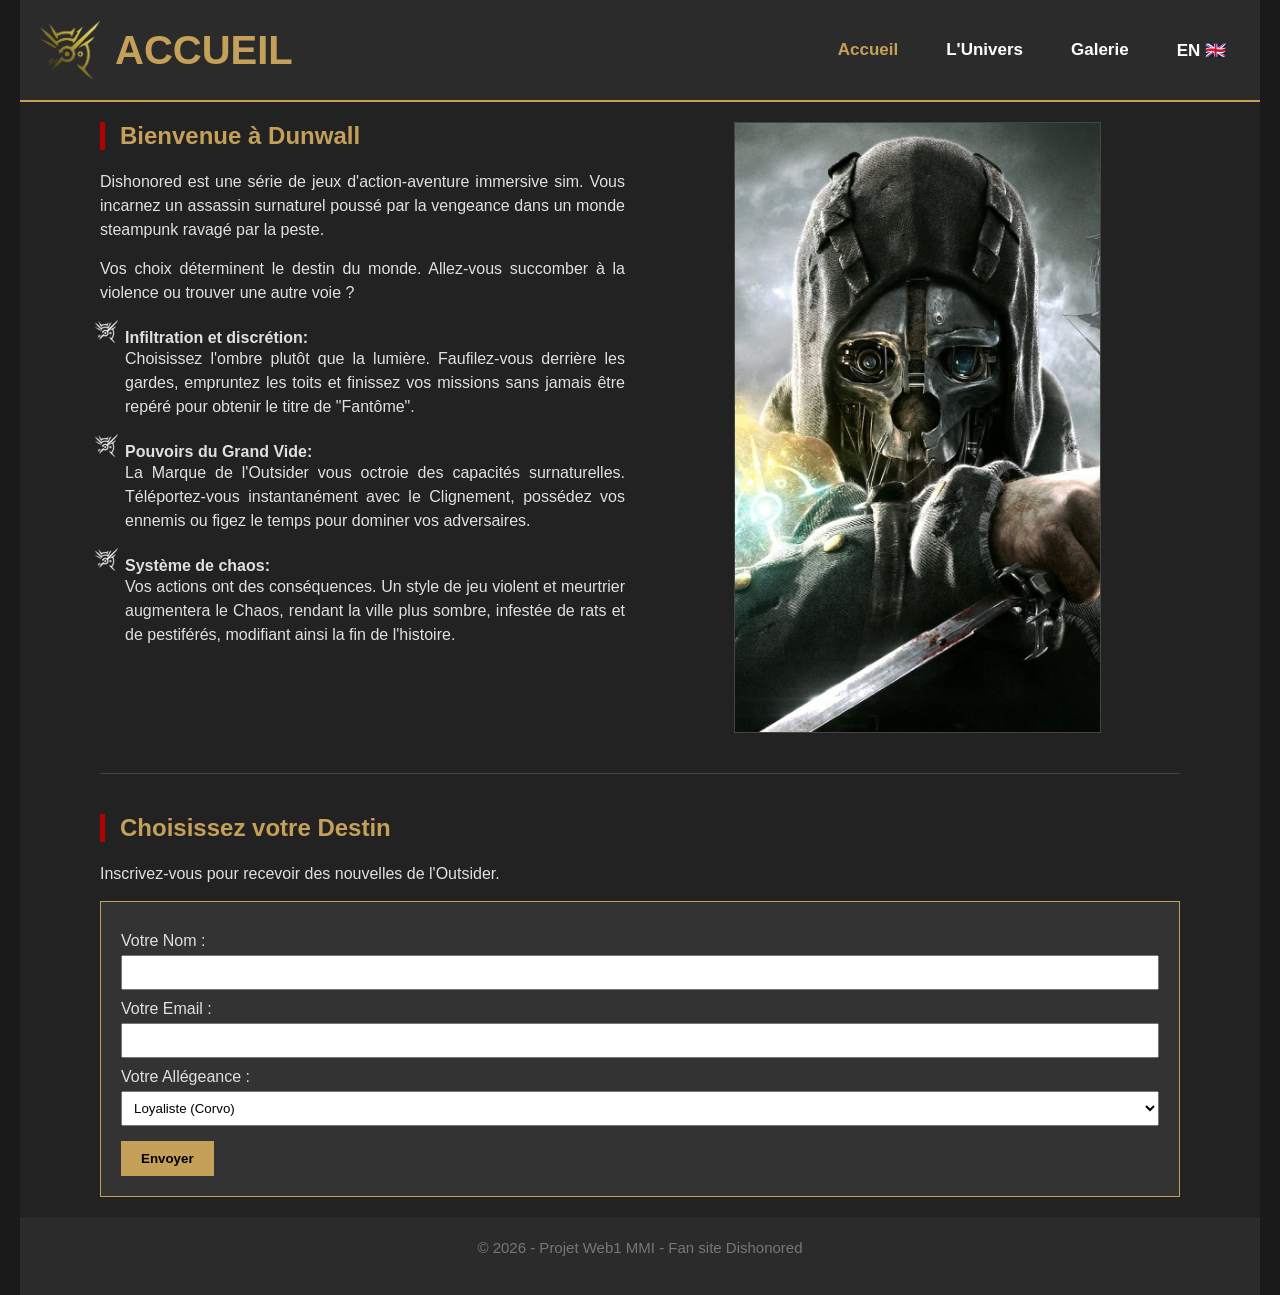
<file: site_dishonored/accueil.html>
<!DOCTYPE html>
<html lang="fr">

<head>
    <meta charset="UTF-8">
    <title>Dishonored - Accueil</title>
    <link rel="stylesheet" href="./styles/reset.css">
    <link rel="stylesheet" href="./styles/main.css">
    <link rel="icon" type="image/png" href="./images/logo.png">
</head>

<body>

    <header class="conteneur-large">
        <div class="header-contenu">
            <div class="logo">
                <img src="./images/logo.png" alt="Logo Dishonored">
                <h1>Accueil</h1>
            </div>
            <nav>
                <ul class="menu">
                    <li><a href="accueil.html" class="active">Accueil</a></li>
                    <li><a href="./langues/fr/thematique.html">L'Univers</a></li>
                    <li><a href="./langues/fr/galerie.html">Galerie</a></li>
                    <li><a href="./langues/en/home.html">EN 🇬🇧</a></li>
                </ul>
            </nav>
        </div>
    </header>

    <main class="conteneur-main">
        <div class="main">
            <section class="flex-ligne">
                <div class="colonnes">
                    <h2>Bienvenue à Dunwall</h2>
                    <p>
                        Dishonored est une série de jeux d'action-aventure immersive sim.
                        Vous incarnez un assassin surnaturel poussé par la vengeance dans un monde
                        steampunk ravagé par la peste.
                    </p>
                    <p>
                        Vos choix déterminent le destin du monde. Allez-vous succomber à la violence
                        ou trouver une autre voie ?
                    </p>
                    <ul class="liste-icone">
                        <li><strong>Infiltration et discrétion:</strong>
                            <p>
                                Choisissez l'ombre plutôt que la lumière. Faufilez-vous
                                derrière les gardes, empruntez les toits et finissez vos missions sans jamais être
                                repéré
                                pour obtenir le titre de "Fantôme".
                            </p>
                        </li>
                        <li><strong>Pouvoirs du Grand Vide:</strong>
                            <p>
                                La Marque de l'Outsider vous octroie des capacités surnaturelles.
                                Téléportez-vous instantanément avec le Clignement, possédez vos ennemis ou figez le
                                temps
                                pour dominer vos adversaires.
                            </p>
                        </li>
                        <li><strong>Système de chaos:</strong>
                            <p>
                                Vos actions ont des conséquences. Un style de jeu violent et meurtrier
                                augmentera le Chaos, rendant la ville plus sombre, infestée de rats et de pestiférés,
                                modifiant ainsi la fin de l'histoire.
                            </p>
                        </li>
                    </ul>
                </div>
                <div class="colonnes">
                    <img src="./images/accueil/corvo.jpg" alt="Corvo Attano avec son masque" class="img-accueil">
                </div>
            </section>

            <hr>

            <section>
                <h2>Choisissez votre Destin</h2>
                <p>Inscrivez-vous pour recevoir des nouvelles de l'Outsider.</p>

                <form action="#" method="post">
                    <label for="name">Votre Nom :</label>
                    <input type="text" id="name" name="nom_utilisateur" required>

                    <label for="email">Votre Email :</label>
                    <input type="email" id="email" name="email_utilisateur" required>

                    <label for="message">Votre Allégeance :</label>
                    <select id="message" name="allegeance">
                        <option value="corvo">Loyaliste (Corvo)</option>
                        <option value="daud">Whaler (Daud)</option>
                        <option value="delilah">Sorcière (Delilah)</option>
                    </select>

                    <button type="submit">Envoyer</button>
                </form>
            </section>

        </div>
    </main>

    <footer class="conteneur-large">
        <p>&copy; 2026 - Projet Web1 MMI - Fan site Dishonored</p>
    </footer>

</body>

</html>
</file>
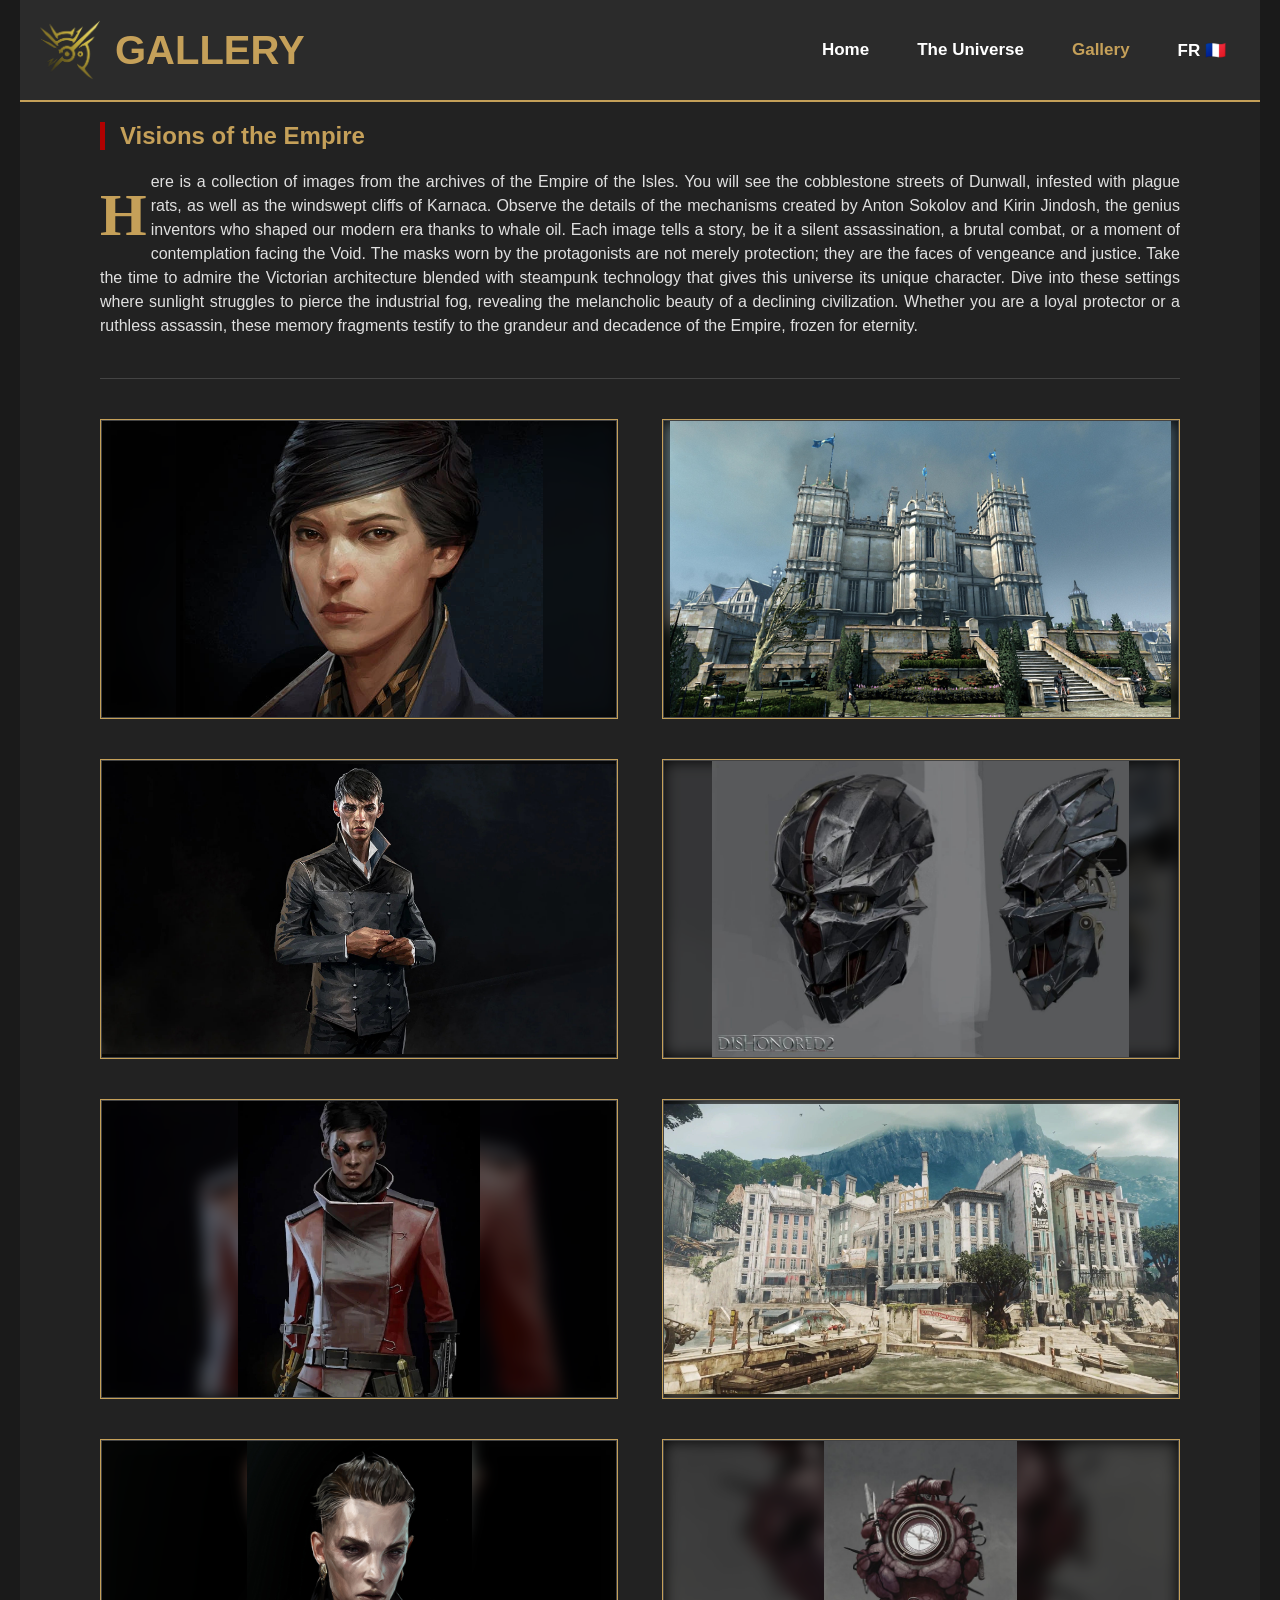
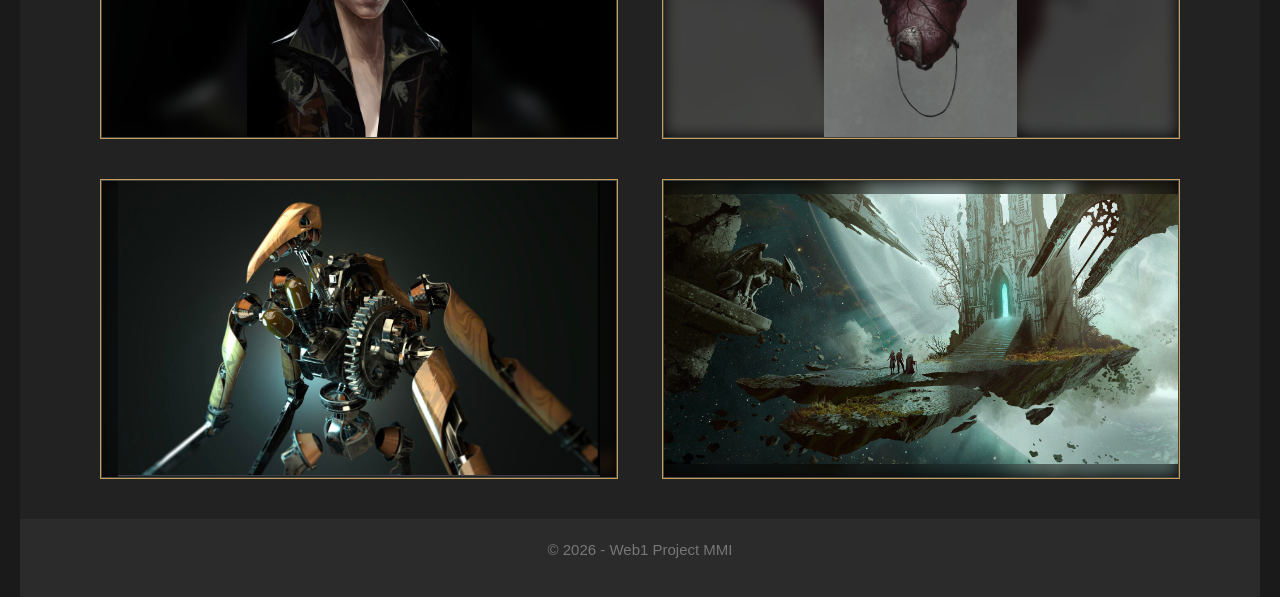
<file: site_dishonored/langues/en/gallery.html>
<!DOCTYPE html>
<html lang="en">

<head>
    <meta charset="UTF-8">
    <title>Dishonored - Gallery</title>
    <link rel="stylesheet" href="../../styles/reset.css">
    <link rel="stylesheet" href="../../styles/main.css">
    <link rel="icon" type="image/png" href="../../images/logo.png">
</head>

<body>

    <header class="conteneur-large">
        <div class="header-contenu">
            <div class="logo">
                <img src="../../images/logo.png" alt="Dishonored Logo">
                <h1>Gallery</h1>
            </div>
            <nav>
                <ul class="menu">
                    <li><a href="home.html">Home</a></li>
                    <li><a href="thematic.html">The Universe</a></li>
                    <li><a href="gallery.html" class="active">Gallery</a></li>
                    <li><a href="../fr/galerie.html">FR 🇫🇷</a></li>
                </ul>
            </nav>
        </div>
    </header>

    <main class="conteneur-main">
        <div class="main">
            <section>
                <h2>Visions of the Empire</h2>
                <p class="texte_intro">
                    Here is a collection of images from the archives of the Empire of the Isles. You will see the
                    cobblestone streets of Dunwall, infested with plague rats, as well as the windswept cliffs of
                    Karnaca. Observe the details of the mechanisms created by Anton Sokolov and Kirin Jindosh, the
                    genius inventors who shaped our modern era thanks to whale oil. Each image tells a story, be it a
                    silent assassination, a brutal combat, or a moment of contemplation facing the Void. The masks worn
                    by the protagonists are not merely protection; they are the faces of vengeance and justice. Take the
                    time to admire the Victorian architecture blended with steampunk technology that gives this universe
                    its unique character. Dive into these settings where sunlight struggles to pierce the industrial
                    fog, revealing the melancholic beauty of a declining civilization. Whether you are a loyal protector
                    or a ruthless assassin, these memory fragments testify to the grandeur and decadence of the Empire,
                    frozen for eternity.
                </p>
            </section>

            <hr>

            <section class="boite-galerie">
                <div class="carte-galerie">
                    <img class="img-flou" src="../../images/galerie/emily_kaldwin.jpg" alt="">
                    <img class="img-devant" src="../../images/galerie/emily_kaldwin.jpg" alt="Emily Kaldwin">
                </div>

                <div class="carte-galerie">
                    <img class="img-flou" src="../../images/galerie/Dunwall_Tower.jpg" alt="">
                    <img class="img-devant" src="../../images/galerie/Dunwall_Tower.jpg" alt="Dunwall Tower">
                </div>

                <div class="carte-galerie">
                    <img class="img-flou" src="../../images/galerie/outsider.jpg" alt="">
                    <img class="img-devant" src="../../images/galerie/outsider.jpg" alt="The Outsider">
                </div>

                <div class="carte-galerie">
                    <img class="img-flou" src="../../images/galerie/masque_corvo.jpg" alt="">
                    <img class="img-devant" src="../../images/galerie/masque_corvo.jpg" alt="Corvo's Mask">
                </div>

                <div class="carte-galerie">
                    <img class="img-flou" src="../../images/galerie/billie_lurk.jpg" alt="">
                    <img class="img-devant" src="../../images/galerie/billie_lurk.jpg" alt="Billie Lurk">
                </div>

                <div class="carte-galerie">
                    <img class="img-flou" src="../../images/galerie/Karnaca_docks.jpg" alt="">
                    <img class="img-devant" src="../../images/galerie/Karnaca_docks.jpg" alt="Karnaca Docks">
                </div>

                <div class="carte-galerie">
                    <img class="img-flou" src="../../images/galerie/delilah-portrait.jpg" alt="">
                    <img class="img-devant" src="../../images/galerie/delilah-portrait.jpg" alt="Delilah's Portrait">
                </div>

                <div class="carte-galerie">
                    <img class="img-flou" src="../../images/galerie/heart.jpg" alt="">
                    <img class="img-devant" src="../../images/galerie/heart.jpg" alt="Heart">
                </div>

                <div class="carte-galerie">
                    <img class="img-flou" src="../../images/galerie/clockwork_soldiers.jpg" alt="">
                    <img class="img-devant" src="../../images/galerie/clockwork_soldiers.jpg" alt="Clockwork Soldiers">
                </div>

                <div class="carte-galerie">
                    <img class="img-flou" src="../../images/galerie/the_void.jpg" alt="">
                    <img class="img-devant" src="../../images/galerie/the_void.jpg" alt="The Void">
                </div>
            </section>
        </div>
    </main>

    <footer class="conteneur-large">
        <p>&copy; 2026 - Web1 Project MMI</p>
    </footer>

</body>

</html>
</file>
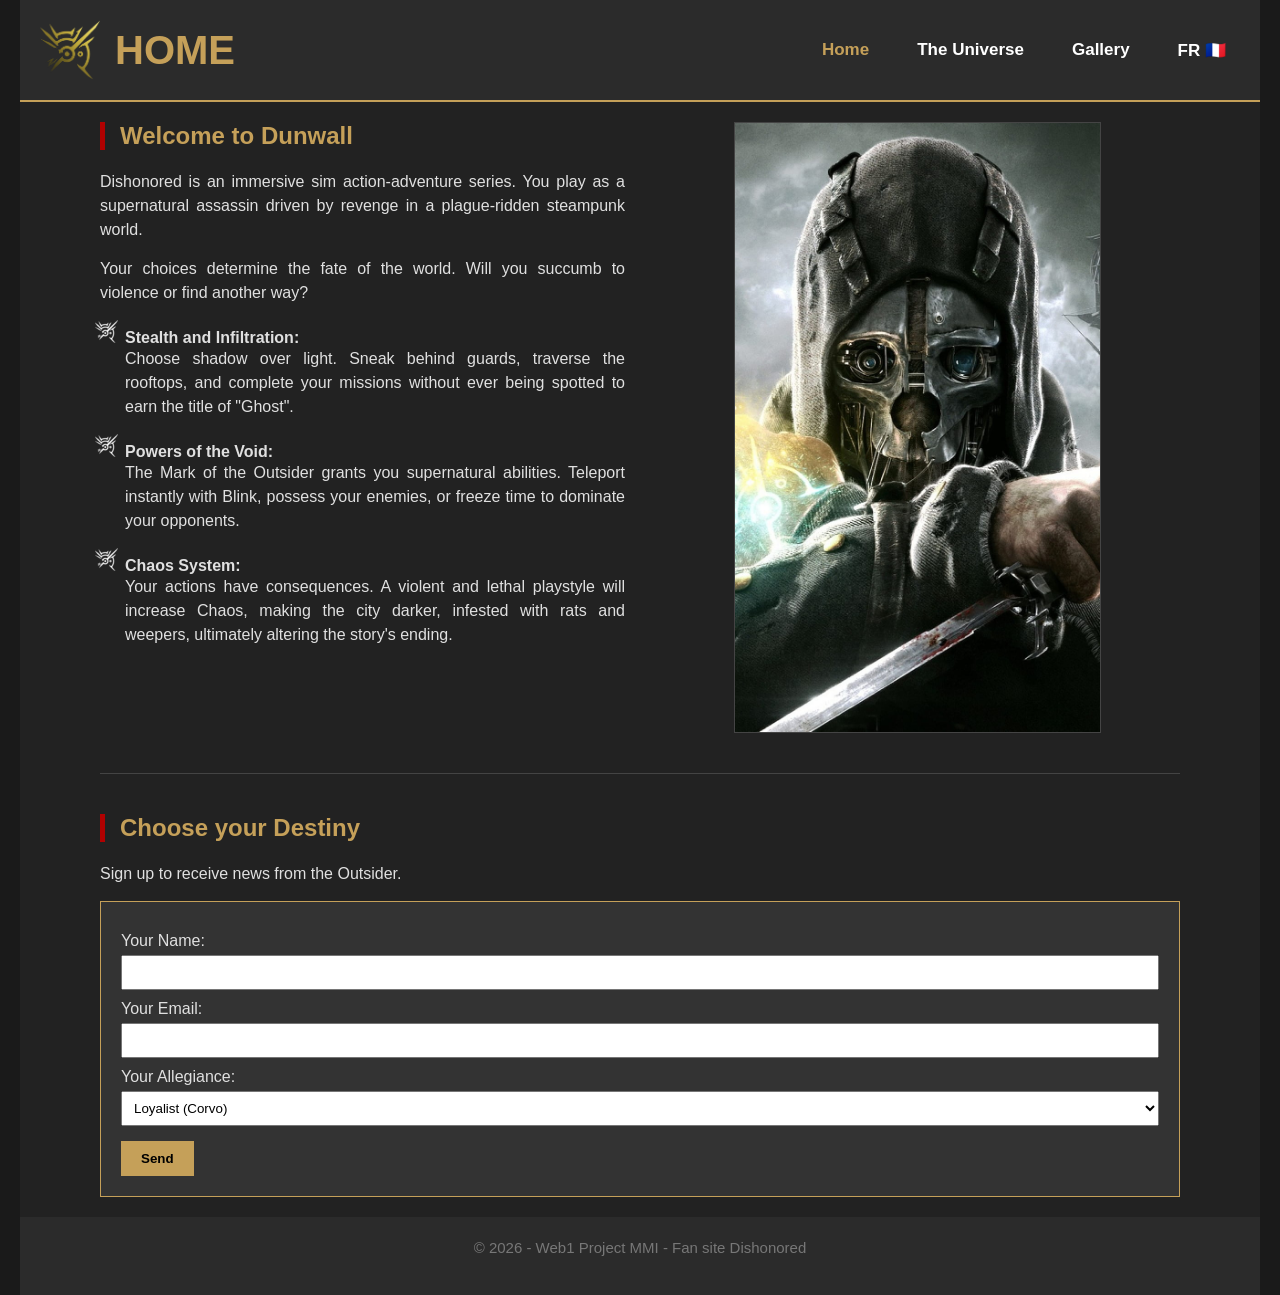
<file: site_dishonored/langues/en/home.html>
<!DOCTYPE html>
<html lang="en">

<head>
    <meta charset="UTF-8">
    <title>Dishonored - Home</title>
    <link rel="stylesheet" href="../../styles/reset.css">
    <link rel="stylesheet" href="../../styles/main.css">
    <link rel="icon" type="image/png" href="../../images/logo.png">
</head>

<body>

    <header class="conteneur-large">
        <div class="header-contenu">
            <div class="logo">
                <img src="../../images/logo.png" alt="Dishonored Logo">
                <h1>Home</h1>
            </div>
            <nav>
                <ul class="menu">
                    <li><a href="home.html" class="active">Home</a></li>
                    <li><a href="thematic.html">The Universe</a></li>
                    <li><a href="gallery.html">Gallery</a></li>
                    <li><a href="../../accueil.html">FR 🇫🇷</a></li>
                </ul>
            </nav>
        </div>
    </header>

    <main class="conteneur-main">
        <div class="main">
            <section class="flex-ligne">
                <div class="colonnes">
                    <h2>Welcome to Dunwall</h2>
                    <p>
                        Dishonored is an immersive sim action-adventure series.
                        You play as a supernatural assassin driven by revenge in a
                        plague-ridden steampunk world.
                    </p>
                    <p>
                        Your choices determine the fate of the world. Will you succumb
                        to violence or find another way?
                    </p>
                    <ul class="liste-icone">
                        <li>
                            <strong>Stealth and Infiltration:</strong>
                            <p>
                                Choose shadow over light. Sneak behind guards, traverse the rooftops, and complete your
                                missions without ever being spotted to earn the title of "Ghost".
                            </p>
                        </li>
                        <li>
                            <strong>Powers of the Void:</strong>
                            <p>
                                The Mark of the Outsider grants you supernatural abilities. Teleport instantly with
                                Blink, possess your enemies, or freeze time to dominate your opponents.
                            </p>
                        </li>
                        <li>
                            <strong>Chaos System:</strong>
                            <p>
                                Your actions have consequences. A violent and lethal playstyle will increase Chaos,
                                making the city darker, infested with rats and weepers, ultimately altering the story's
                                ending.
                            </p>
                        </li>
                    </ul>
                </div>

                <div class="colonnes">
                    <img src="../../images/accueil/corvo.jpg" alt="Corvo Attano with his mask" class="img-accueil">
                </div>
            </section>

            <hr>

            <section>
                <h2>Choose your Destiny</h2>
                <p>Sign up to receive news from the Outsider.</p>

                <form action="#" method="post">
                    <label for="name">Your Name:</label>
                    <input type="text" id="name" name="nom_utilisateur" required>

                    <label for="email">Your Email:</label>
                    <input type="email" id="email" name="email_utilisateur" required>

                    <label for="message">Your Allegiance:</label>
                    <select id="message" name="allegeance">
                        <option value="corvo">Loyalist (Corvo)</option>
                        <option value="daud">Whaler (Daud)</option>
                        <option value="delilah">Witch (Delilah)</option>
                    </select>

                    <button type="submit">Send</button>
                </form>
            </section>
        </div>
    </main>

    <footer class="conteneur-large">
        <p>&copy; 2026 - Web1 Project MMI - Fan site Dishonored</p>
    </footer>

</body>

</html>
</file>
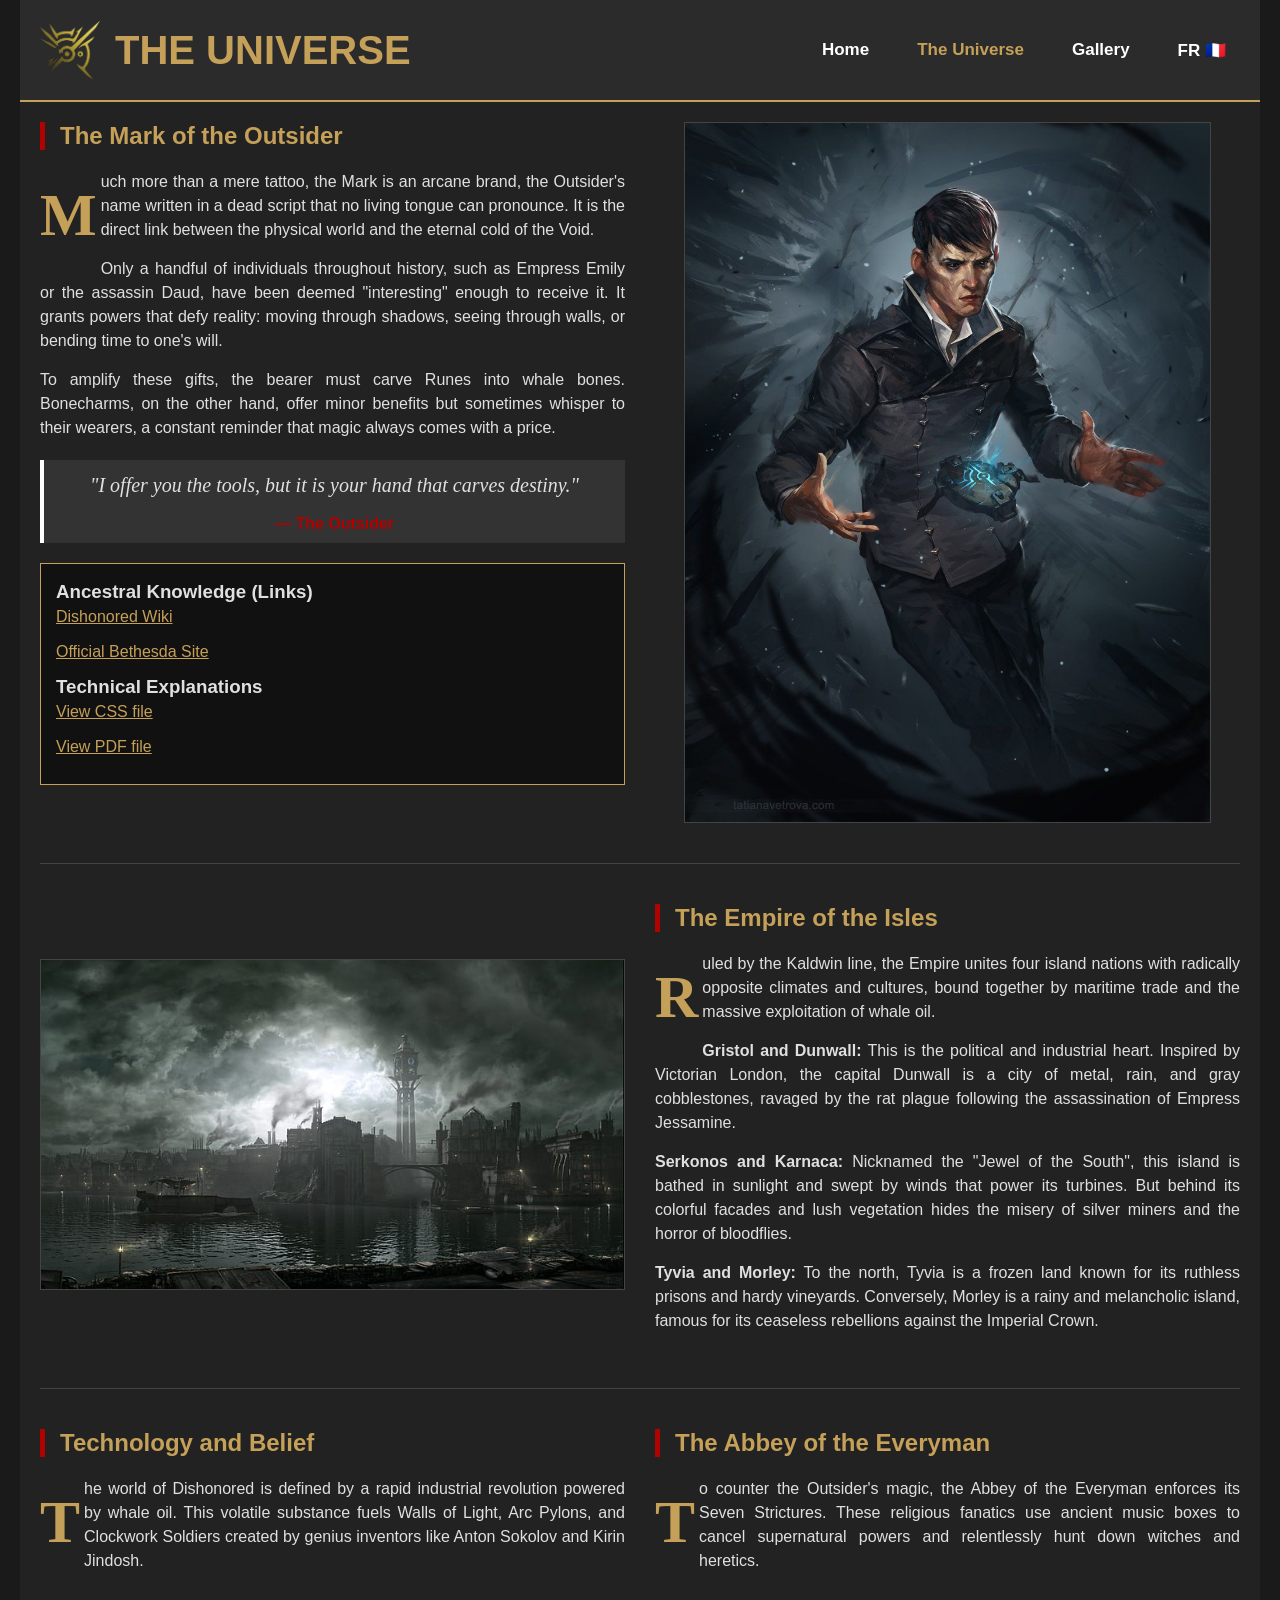
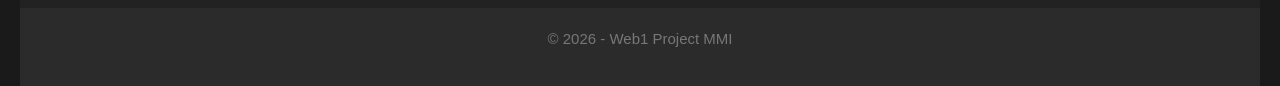
<file: site_dishonored/langues/en/thematic.html>
<!DOCTYPE html>
<html lang="en">

<head>
    <meta charset="UTF-8">
    <title>Dishonored - The Universe</title>
    <link rel="stylesheet" href="../../styles/reset.css">
    <link rel="stylesheet" href="../../styles/main.css">
    <link rel="icon" type="image/png" href="../../images/logo.png">
</head>

<body>

    <header class="conteneur-large">
        <div class="header-contenu">
            <div class="logo">
                <img src="../../images/logo.png" alt="Dishonored Logo">
                <h1>The Universe</h1>
            </div>
            <nav>
                <ul class="menu">
                    <li><a href="home.html">Home</a></li>
                    <li><a href="thematic.html" class="active">The Universe</a></li>
                    <li><a href="gallery.html">Gallery</a></li>
                    <li><a href="../fr/thematique.html">FR 🇫🇷</a></li>
                </ul>
            </nav>
        </div>
    </header>

    <main class="conteneur-main">

        <section class="flex-ligne">
            <article class="colonnes">
                <h2>The Mark of the Outsider</h2>

                <p class="texte_intro">
                    Much more than a mere tattoo, the Mark is an arcane brand,
                    the Outsider's name written in a dead script that no living tongue
                    can pronounce. It is the direct link between the physical world and
                    the eternal cold of the Void.
                </p>

                <p>
                    Only a handful of individuals throughout history, such as Empress
                    Emily or the assassin Daud, have been deemed "interesting" enough to
                    receive it. It grants powers that defy reality: moving through shadows,
                    seeing through walls, or bending time to one's will.
                </p>

                <p>
                    To amplify these gifts, the bearer must carve Runes into whale bones.
                    Bonecharms, on the other hand, offer minor benefits but sometimes whisper
                    to their wearers, a constant reminder that magic always comes with a price.
                </p>

                <blockquote>
                    <p>"I offer you the tools, but it is your hand that carves destiny."</p>
                    <span class="auteur_citation">— The Outsider</span>
                </blockquote>

                <aside>
                    <h3>Ancestral Knowledge (Links)</h3>
                    <a href="https://dishonored.fandom.com/wiki/Dishonored_Wiki" target="_blank">Dishonored Wiki</a>
                    <a href="https://bethesda.net/en/game/dishonored" target="_blank">Official Bethesda Site</a>

                    <h3>Technical Explanations</h3>
                    <a href="../../styles/main.css" target="_blank">View CSS file</a>
                    <a href="../../Explication du code.pdf" target="_blank">View PDF file</a>
                </aside>
            </article>

            <article class="colonnes">
                <img src="../../images/univers/outsider_void.jpg" alt="The Outsider in the Void" class="img-univers1">
            </article>
        </section>

        <hr>

        <section class="flex-ligne">
            <article class="colonnes">
                <img src="../../images/univers/dunwall_panorama.jpg" alt="Panorama of Dunwall" class="img-univers2">
            </article>

            <article class="colonnes">
                <h2>The Empire of the Isles</h2>

                <p class="texte_intro">
                    Ruled by the Kaldwin line, the Empire unites four island nations
                    with radically opposite climates and cultures, bound together by maritime trade
                    and the massive exploitation of whale oil.
                </p>

                <p>
                    <strong>Gristol and Dunwall:</strong> This is the political and industrial heart.
                    Inspired by Victorian London, the capital Dunwall is a city of metal,
                    rain, and gray cobblestones, ravaged by the rat plague following the assassination
                    of Empress Jessamine.
                </p>

                <p>
                    <strong>Serkonos and Karnaca:</strong> Nicknamed the "Jewel of the South",
                    this island is bathed in sunlight and swept by winds that power its turbines.
                    But behind its colorful facades and lush vegetation hides the misery of silver
                    miners and the horror of bloodflies.
                </p>

                <p>
                    <strong>Tyvia and Morley:</strong> To the north, Tyvia is a frozen land known
                    for its ruthless prisons and hardy vineyards. Conversely, Morley is a rainy
                    and melancholic island, famous for its ceaseless rebellions against the Imperial Crown.
                </p>
            </article>
        </section>

        <hr>

        <section class="flex-ligne">
            <article class="colonnes">
                <h2>Technology and Belief</h2>
                <p class="texte_intro">
                    The world of Dishonored is defined by a rapid industrial revolution powered
                    by whale oil. This volatile substance fuels Walls of Light, Arc Pylons,
                    and Clockwork Soldiers created by genius inventors like Anton Sokolov
                    and Kirin Jindosh.
                </p>
            </article>

            <article class="colonnes">
                <h2>The Abbey of the Everyman</h2>
                <p class="texte_intro">
                    To counter the Outsider's magic, the Abbey of the Everyman enforces its
                    Seven Strictures. These religious fanatics use ancient music boxes to
                    cancel supernatural powers and relentlessly hunt down witches and heretics.
                </p>
            </article>
        </section>

    </main>

    <footer class="conteneur-large">
        <p>&copy; 2026 - Web1 Project MMI</p>
    </footer>

</body>

</html>
</file>
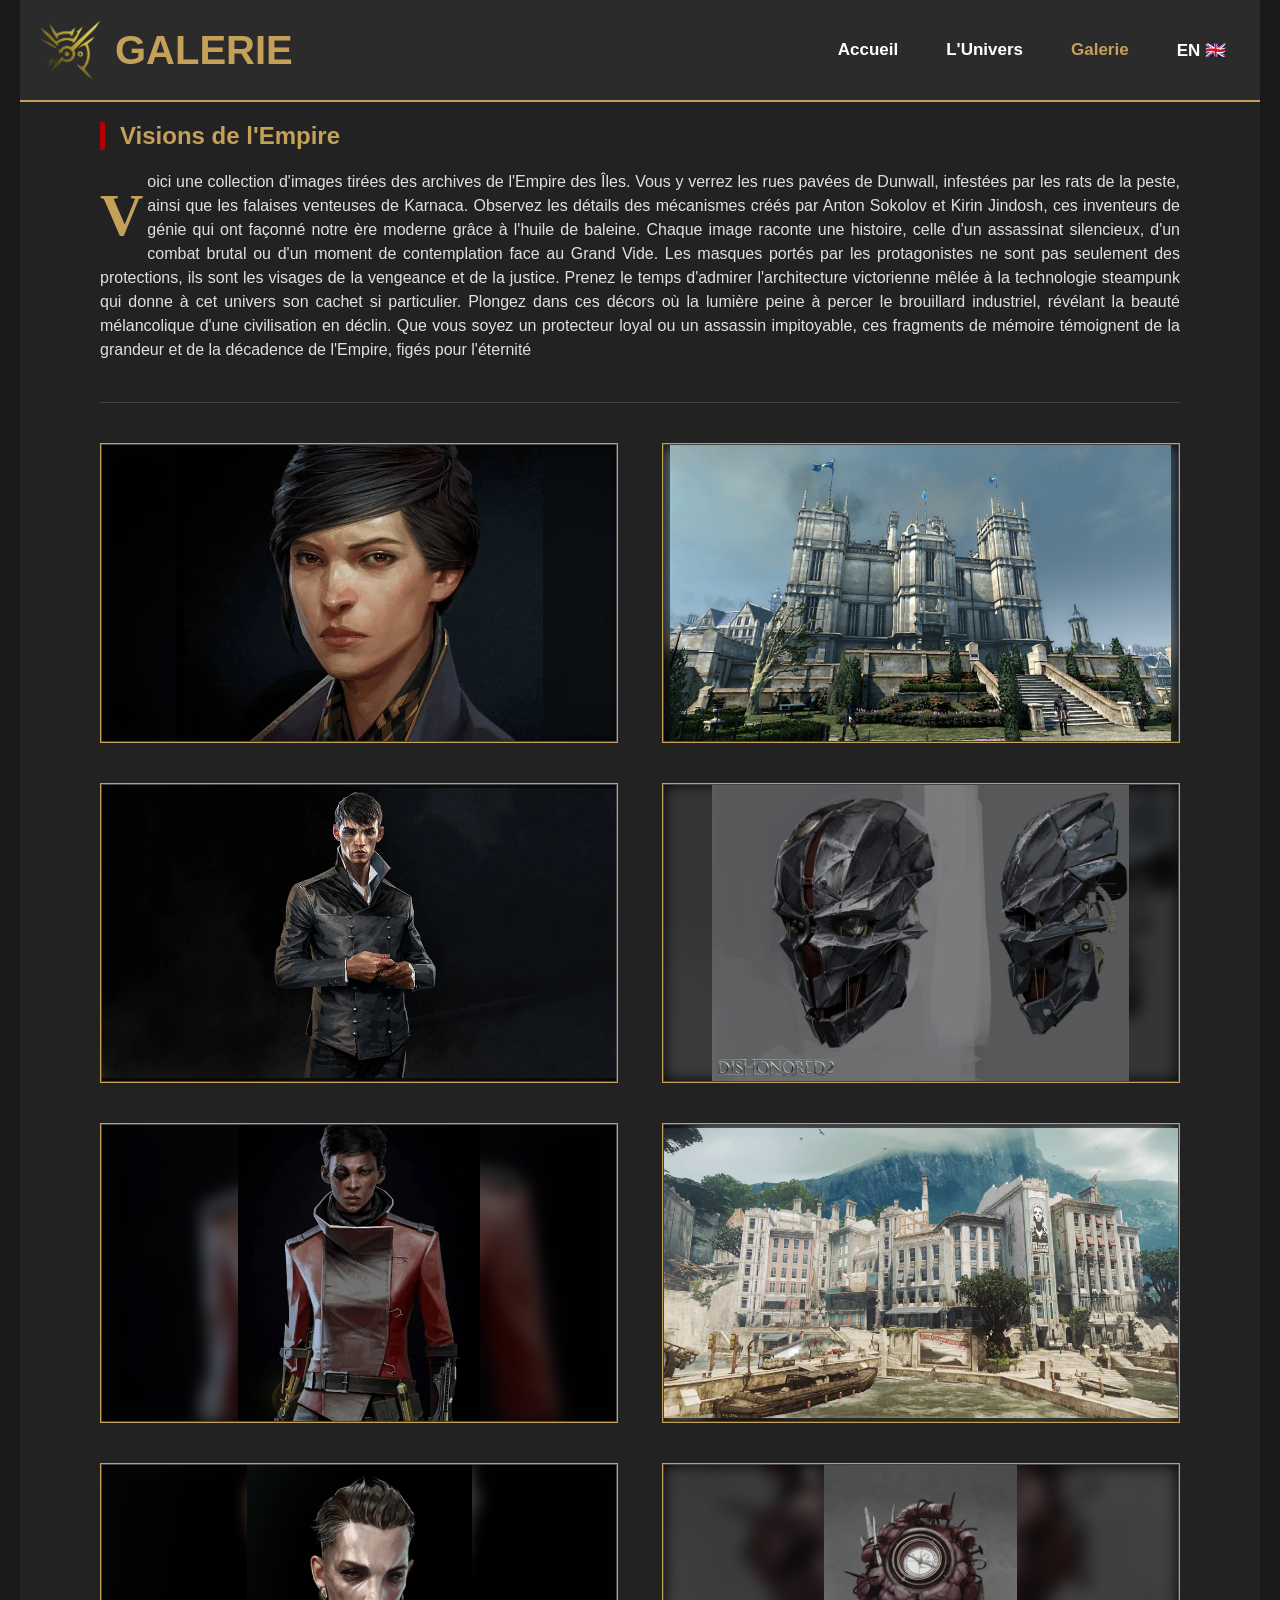
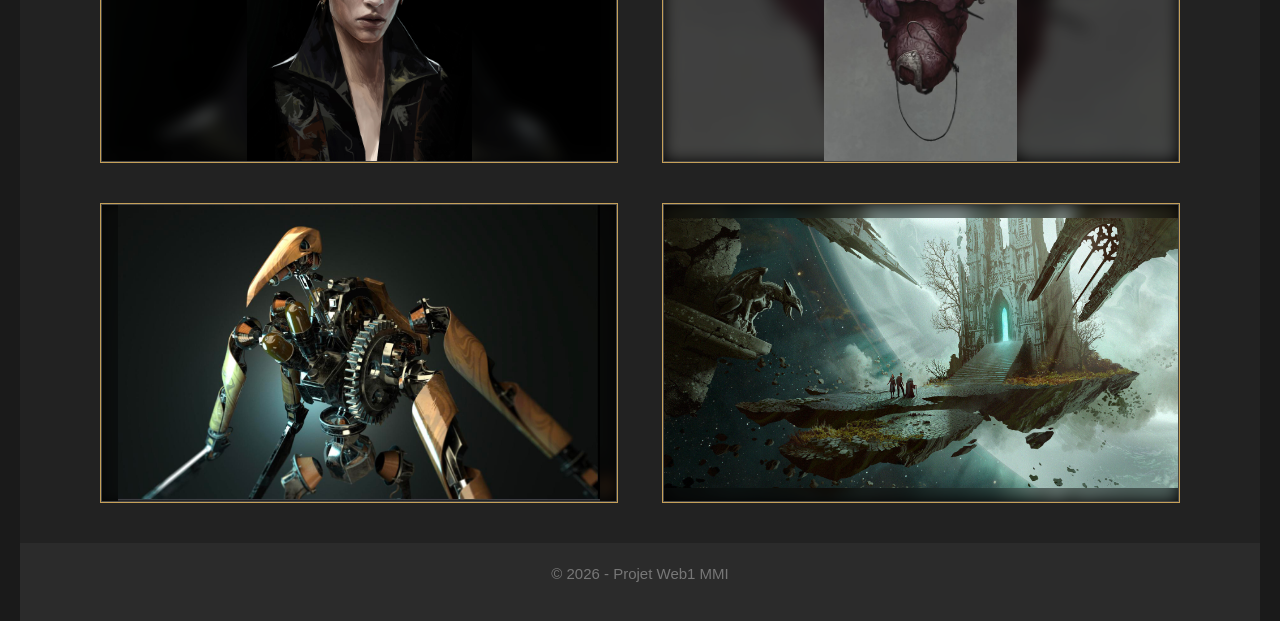
<file: site_dishonored/langues/fr/galerie.html>
<!DOCTYPE html>
<html lang="fr">

<head>
    <meta charset="UTF-8">
    <title>Dishonored - Galerie</title>
    <link rel="stylesheet" href="../../styles/reset.css">
    <link rel="stylesheet" href="../../styles/main.css">
    <link rel="icon" type="image/png" href="../../images/logo.png">
</head>

<body>

    <header class="conteneur-large">
        <div class="header-contenu">
            <div class="logo">
                <img src="../../images/logo.png" alt="Logo Dishonored">
                <h1>Galerie</h1>
            </div>
            <nav>
                <ul class="menu">
                    <li><a href="../../accueil.html">Accueil</a></li>
                    <li><a href="thematique.html">L'Univers</a></li>
                    <li><a href="galerie.html" class="active">Galerie</a></li>
                    <li><a href="../en/gallery.html">EN 🇬🇧</a></li>
                </ul>
            </nav>
        </div>
    </header>

    <main class="conteneur-main">
        <div class="main">
            <section>
                <h2>Visions de l'Empire</h2>
                <p class="texte_intro">
                    Voici une collection d'images tirées des archives de l'Empire des Îles. Vous y verrez les rues
                    pavées de Dunwall, infestées par les rats de la peste, ainsi que les falaises venteuses de Karnaca.
                    Observez les détails des mécanismes créés par Anton Sokolov et Kirin Jindosh, ces inventeurs de
                    génie qui ont façonné notre ère moderne grâce à l'huile de baleine. Chaque image raconte une
                    histoire, celle d'un assassinat silencieux, d'un combat brutal ou d'un moment de contemplation face
                    au Grand Vide. Les masques portés par les protagonistes ne sont pas seulement des protections, ils
                    sont les visages de la vengeance et de la justice. Prenez le temps d'admirer l'architecture
                    victorienne mêlée à la technologie steampunk qui donne à cet univers son cachet si particulier.
                    Plongez dans ces décors où la lumière peine à percer le brouillard industriel, révélant la beauté
                    mélancolique d'une civilisation en déclin. Que vous soyez un protecteur loyal ou un assassin
                    impitoyable, ces fragments de mémoire témoignent de la grandeur et de la décadence de l'Empire,
                    figés pour l'éternité
                </p>
            </section>

            <hr>

            <section class="boite-galerie">
                <div class="carte-galerie">
                    <img class="img-flou" src="../../images/galerie/emily_kaldwin.jpg" alt="">
                    <img class="img-devant" src="../../images/galerie/emily_kaldwin.jpg" alt="Emily Kaldwin">
                </div>

                <div class="carte-galerie">
                    <img class="img-flou" src="../../images/galerie/Dunwall_Tower.jpg" alt="">
                    <img class="img-devant" src="../../images/galerie/Dunwall_Tower.jpg" alt="La tour de Dunwall">
                </div>

                <div class="carte-galerie">
                    <img class="img-flou" src="../../images/galerie/outsider.jpg" alt="">
                    <img class="img-devant" src="../../images/galerie/outsider.jpg" alt="L'Outsider">
                </div>

                <div class="carte-galerie">
                    <img class="img-flou" src="../../images/galerie/masque_corvo.jpg" alt="">
                    <img class="img-devant" src="../../images/galerie/masque_corvo.jpg" alt="Le masque de Corvo">
                </div>

                <div class="carte-galerie">
                    <img class="img-flou" src="../../images/galerie/billie_lurk.jpg" alt="">
                    <img class="img-devant" src="../../images/galerie/billie_lurk.jpg" alt="Billie Lurk">
                </div>

                <div class="carte-galerie">
                    <img class="img-flou" src="../../images/galerie/Karnaca_docks.jpg" alt="">
                    <img class="img-devant" src="../../images/galerie/Karnaca_docks.jpg" alt="Docks de Karnaca">
                </div>

                <div class="carte-galerie">
                    <img class="img-flou" src="../../images/galerie/delilah-portrait.jpg" alt="">
                    <img class="img-devant" src="../../images/galerie/delilah-portrait.jpg" alt="Portrait de Delilah">
                </div>

                <div class="carte-galerie">
                    <img class="img-flou" src="../../images/galerie/heart.jpg" alt="">
                    <img class="img-devant" src="../../images/galerie/heart.jpg" alt="Le Coeur">
                </div>

                <div class="carte-galerie">
                    <img class="img-flou" src="../../images/galerie/soldats_mécaniques.jpg" alt="">
                    <img class="img-devant" src="../../images/galerie/soldats_mécaniques.jpg" alt="Soldats mécaniques">
                </div>

                <div class="carte-galerie">
                    <img class="img-flou" src="../../images/galerie/the_void.jpg" alt="">
                    <img class="img-devant" src="../../images/galerie/the_void.jpg" alt="Le Grand Vide">
                </div>
            </section>
        </div>
    </main>

    <footer class="conteneur-large">
        <p>&copy; 2026 - Projet Web1 MMI</p>
    </footer>

</body>

</html>
</file>
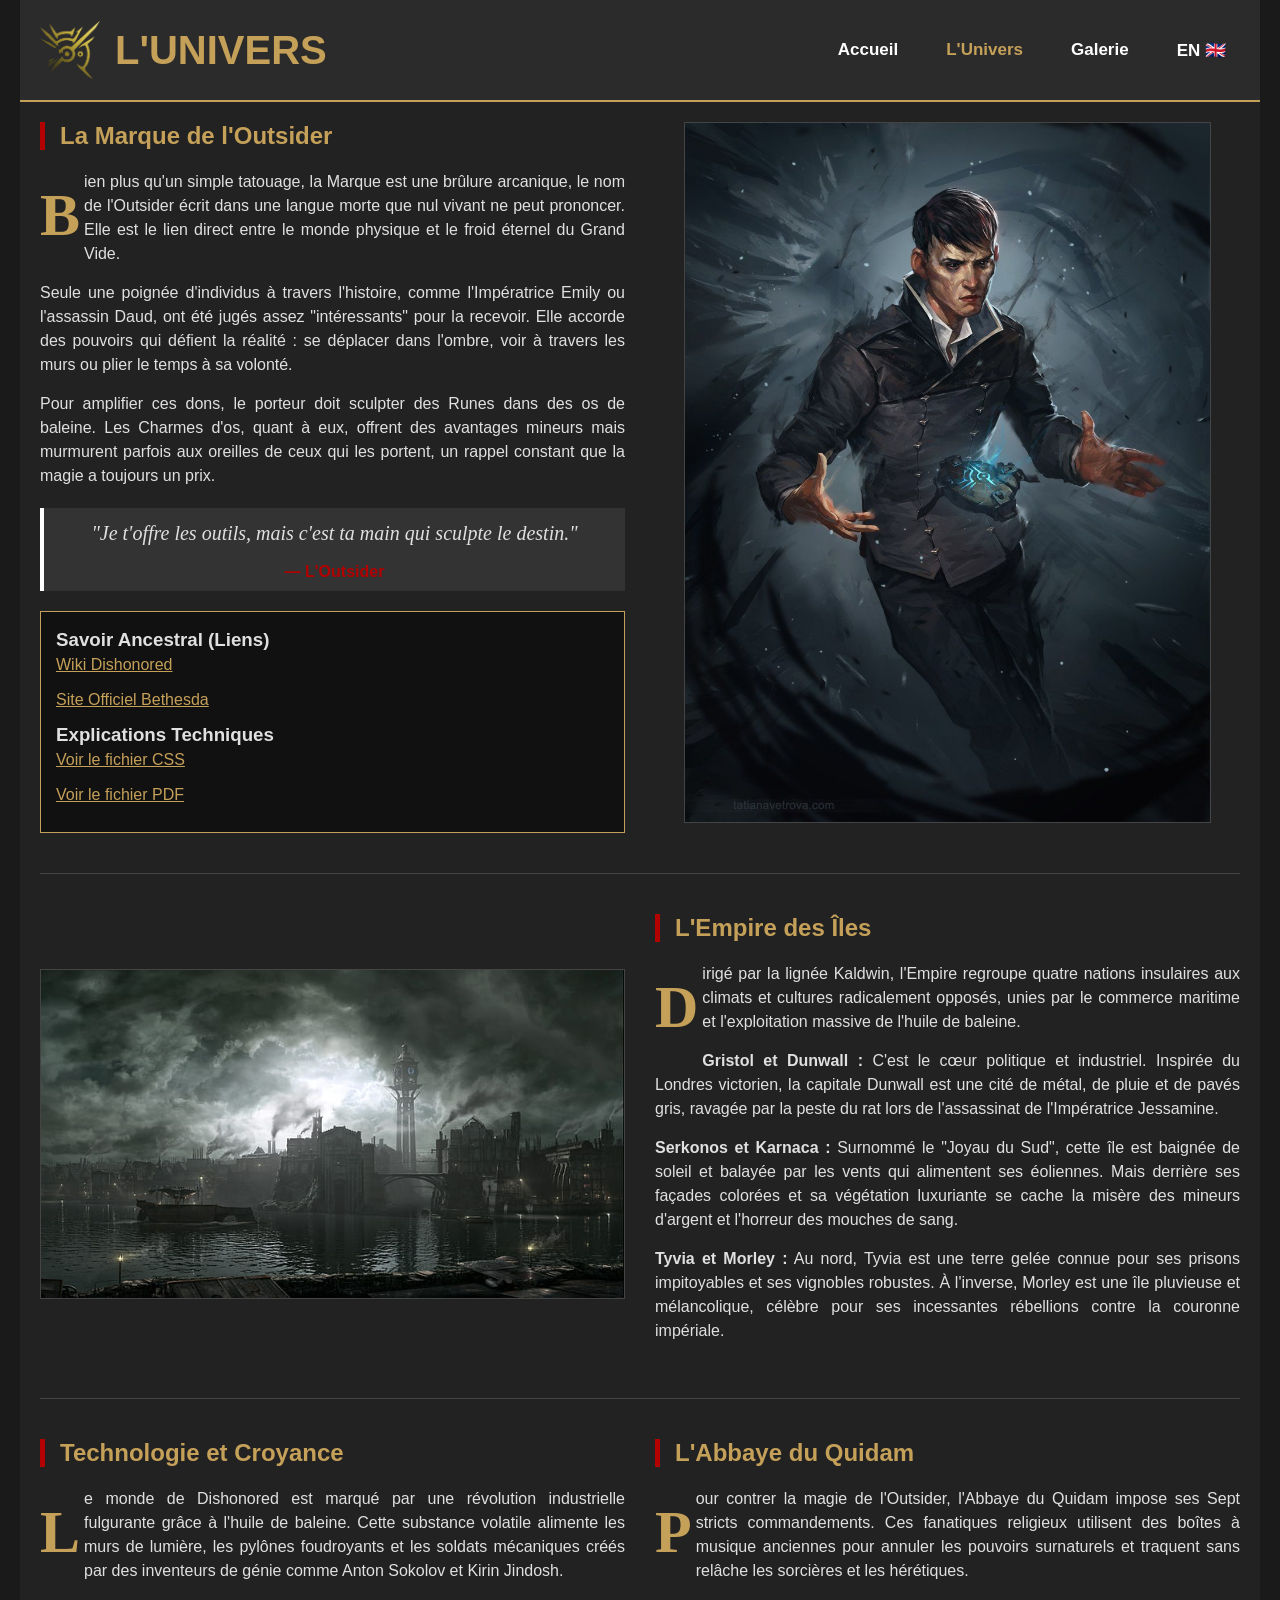
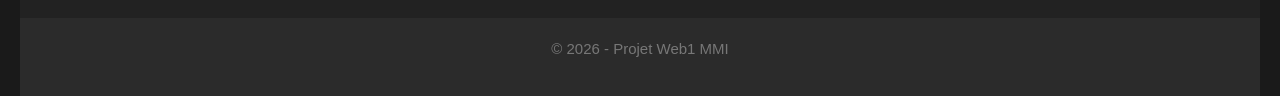
<file: site_dishonored/langues/fr/thematique.html>
<!DOCTYPE html>
<html lang="fr">

<head>
    <meta charset="UTF-8">
    <title>Dishonored - L'Univers</title>
    <link rel="stylesheet" href="../../styles/reset.css">
    <link rel="stylesheet" href="../../styles/main.css">
    <link rel="icon" type="image/png" href="../../images/logo.png">
</head>

<body>

    <header class="conteneur-large">
        <div class="header-contenu">
            <div class="logo">
                <img src="../../images/logo.png" alt="Logo Dishonored">
                <h1>L'Univers</h1>
            </div>
            <nav>
                <ul class="menu">
                    <li><a href="../../accueil.html">Accueil</a></li>
                    <li><a href="thematique.html" class="active">L'Univers</a></li>
                    <li><a href="galerie.html">Galerie</a></li>
                    <li><a href="../en/thematic.html">EN 🇬🇧</a></li>
                </ul>
            </nav>
        </div>
    </header>

    <main class="conteneur-main">

        <section class="flex-ligne">
            <article class="colonnes">
                <h2>La Marque de l'Outsider</h2>

                <p class="texte_intro">
                    Bien plus qu'un simple tatouage, la Marque est une brûlure arcanique,
                    le nom de l'Outsider écrit dans une langue morte que nul vivant ne peut
                    prononcer. Elle est le lien direct entre le monde physique et le froid
                    éternel du Grand Vide.
                </p>

                <p>
                    Seule une poignée d'individus à travers l'histoire, comme l'Impératrice
                    Emily ou l'assassin Daud, ont été jugés assez "intéressants" pour la recevoir.
                    Elle accorde des pouvoirs qui défient la réalité : se déplacer dans l'ombre,
                    voir à travers les murs ou plier le temps à sa volonté.
                </p>

                <p>
                    Pour amplifier ces dons, le porteur doit sculpter des Runes dans des os
                    de baleine. Les Charmes d'os, quant à eux, offrent des avantages mineurs
                    mais murmurent parfois aux oreilles de ceux qui les portent, un rappel constant
                    que la magie a toujours un prix.
                </p>

                <blockquote>
                    <p>"Je t'offre les outils, mais c'est ta main qui sculpte le destin."</p>
                    <span class="auteur_citation">— L'Outsider</span>
                </blockquote>
                <aside class="aside-univers">
                    <h3>Savoir Ancestral (Liens)</h3>
                    <a href="https://dishonored.fandom.com/wiki/Dishonored_Wiki" target="_blank">Wiki Dishonored</a>
                    <a href="https://bethesda.net/fr/game/dishonored" target="_blank">Site Officiel Bethesda</a>

                    <h3>Explications Techniques</h3>
                    <a href="../../styles/main.css" target="_blank">Voir le fichier CSS</a>
                    <a href="../../Explication du code.pdf" target="_blank">Voir le fichier PDF</a>
                </aside>
            </article>

            <article class="colonnes">
                <img src="../../images/univers/outsider_void.jpg" alt="L'Outsider dans le Grand Vide"
                    class="img-univers1">


            </article>
        </section>

        <hr>

        <section class="flex-ligne">
            <article class="colonnes">
                <img src="../../images/univers/dunwall_panorama.jpg" alt="Panorama de Dunwall" class="img-univers2">
            </article>

            <article class="colonnes">
                <h2>L'Empire des Îles</h2>

                <p class="texte_intro">
                    Dirigé par la lignée Kaldwin, l'Empire regroupe quatre nations insulaires
                    aux climats et cultures radicalement opposés, unies par le commerce maritime
                    et l'exploitation massive de l'huile de baleine.
                </p>

                <p>
                    <strong>Gristol et Dunwall :</strong> C'est le cœur politique et industriel.
                    Inspirée du Londres victorien, la capitale Dunwall est une cité de métal,
                    de pluie et de pavés gris, ravagée par la peste du rat lors de l'assassinat
                    de l'Impératrice Jessamine.
                </p>

                <p>
                    <strong>Serkonos et Karnaca :</strong> Surnommé le "Joyau du Sud",
                    cette île est baignée de soleil et balayée par les vents qui alimentent
                    ses éoliennes. Mais derrière ses façades colorées et sa végétation luxuriante
                    se cache la misère des mineurs d'argent et l'horreur des mouches de sang.
                </p>

                <p>
                    <strong>Tyvia et Morley :</strong> Au nord, Tyvia est une terre gelée connue
                    pour ses prisons impitoyables et ses vignobles robustes. À l'inverse,
                    Morley est une île pluvieuse et mélancolique, célèbre pour ses incessantes
                    rébellions contre la couronne impériale.
                </p>
            </article>
        </section>

        <hr>

        <section class="flex-ligne">
            <article class="colonnes">
                <h2>Technologie et Croyance</h2>
                <p class="texte_intro">
                    Le monde de Dishonored est marqué par une révolution industrielle fulgurante
                    grâce à l'huile de baleine. Cette substance volatile alimente les murs de lumière,
                    les pylônes foudroyants et les soldats mécaniques créés par des inventeurs
                    de génie comme Anton Sokolov et Kirin Jindosh.
                </p>
            </article>

            <article class="colonnes">
                <h2>L'Abbaye du Quidam</h2>
                <p class="texte_intro">
                    Pour contrer la magie de l'Outsider, l'Abbaye du Quidam impose ses
                    Sept stricts commandements. Ces fanatiques religieux utilisent des boîtes
                    à musique anciennes pour annuler les pouvoirs surnaturels et traquent
                    sans relâche les sorcières et les hérétiques.
                </p>
            </article>
        </section>

    </main>

    <footer class="conteneur-large">
        <p>&copy; 2026 - Projet Web1 MMI</p>
    </footer>

</body>

</html>
</file>
<file: site_dishonored/styles/main.css>
/* --- STRUCTURE --- */
body {
    background-color: #1a1a1a;
    color: #e0e0e0; 
    font-family: 'Georgia', serif; 
}

/* Conteneur pour HEADER et FOOTER */
.conteneur-large {
    width: 1240px;
    margin: 0 auto; /* Centrage horizontal */
    background-color: #2b2b2b;
}

/* Conteneur pour le MAIN */
.conteneur-main {
    width: 1240px;
    margin: 0 auto;
    background-color: #222;
    padding: 20px;
    min-height: 600px; /* Hauteur minimale = esthétique avant de mettre le contenu */
}

/* Div Main 1080px centré */
.main {
    width: 1080px;
    margin: 0 auto;
}

/* --- HEADER et NAVIGATION --- */
header {
    padding: 20px 0;
    border-bottom: 2px solid #c5a059; 
}

/* Flexbox TITRE et MENU */
.header-contenu {
    display: flex;
    justify-content: space-between; 
    align-items: center; 
    padding: 0 20px;
}

h1 {
    font-size: 40px; 
    color: #c5a059;
    text-transform: uppercase;
}

.logo {
    display: flex;
    align-items: center;
}

.logo img {
    height: 60px;
    margin-right: 15px;
    border: none;
}

/* --- Menu de navigation --- */
.menu {
    display: flex;
    gap: 20px; 
}

.menu li a {
    color: white;
    font-weight: bold;
    font-size: 17px;
    padding: 10px;
    border: 4px solid transparent; 
}

.menu li a:hover {
    color: #c5a059;
    border-bottom: 4px solid #c5a059; 
}

/* Page active */

.menu li a.active {
    color: #c5a059;
}

/* --- Contenu MAIN --- */

h2 {
    color: #c5a059;
    margin-bottom: 20px;
    border-left: 5px solid #b10101;
    padding-left: 15px;
}

p {
    line-height: 1.5; 
    margin-bottom: 15px;
    text-align: justify;
}

/* Flexbox pour disposer en ligne */
.flex-ligne {
    display: flex;
    justify-content: space-between;
    gap: 30px;
}

/* Division en deux colonnes */
.colonnes {
    width: 50%; 
}

img {
    max-width: 100%;
    height: auto;
    border: 1px solid #444;
    display: block;
    margin: auto;
}

/* Ligne de séparation */ 

hr {
    border: none;
    border-top: 1px solid #444;
    margin: 40px 0;
}

/* --- Page d'accueil --- */

/* Icone liste */

.liste-icone li {
    list-style-image: url(../images/accueil/liste2.png);
    margin-left: 25px; 
}

/* --- Formulaire --- */

form {
    background-color: #333;
    padding: 20px;
    border: 1px solid #c5a059;
}

label {
    display: block;
    margin-top: 10px;
}

input {
    width: 100%;
    padding: 8px;
    margin-top: 5px;
}

/* Options de séléction */

select {
    width: 100%;
    padding: 8px;
    margin-top: 5px;
}

button {
    margin-top: 15px;
    padding: 10px 20px;
    background-color: #c5a059;
    color: black;
    border: none;
    cursor: pointer;
    font-weight: bold;
}

button:hover {
    background-color: #b10101;
    color: white;
}

/* Image Accueil */

.img-accueil {
    border: 1px solid #444;
    display: block;
    margin: auto;
    max-width: 70%;
}

/* --- PAGE THÉMATIQUE --- */

/* Lettrine */
.texte_intro::first-letter {
    font-size: 60px;
    color: #c5a059;
    float: left; 
    margin-right: 4px;
    font-weight: bold;
    font-family: 'Times new roman', Times, serif;
}

/* Citation */
blockquote {
    font-style: italic;
    font-family: 'Courier New', Courier, monospace; 
    border-left: 4px solid #fff;
    margin: 20px 0;
    padding: 10px 20px;
    background-color: #333;
}

blockquote p {
    text-align: center;
    font-family:'Times New Roman', Times, serif;
    font-size: 20px;
}

.auteur_citation {
    display: block;
    text-align: center;
    margin-top: 10px;
    font-weight: bold;
    font-style: normal;
    color: #b10101;
}

/* Aside */
aside {
    background-color: #111;
    padding: 15px;
    margin-top: 20px;
    border: 1px solid #c5a059;
    line-height: 25px;
}

aside a {
    color: #c5a059;
    text-decoration: underline;
    display: block;
    margin-bottom: 10px;
}

aside a:hover {
    color: #ffd68b;
}

/* Images Univers */

.img-univers1 {
    border: 1px solid #444;
    display: block;
    margin: auto;
    max-width: 90%;
}

.img-univers2 {
    border: 1px solid #444;
    margin: 55px auto;
    display: block;
    max-width: 100%;
}

/* --- PAGE GALERIE --- */

/* Conteneur principal */
.boite-galerie {
    display: flex;
    flex-wrap: wrap; 
    justify-content: space-between;
    gap: 20px;
}

/* Carte de la galerie */
.carte-galerie {
    position: relative; /* Superposition des images */
    width: 48%; 
    height: 300px;
    margin-bottom: 20px;
    border: 1px solid #c5a059; 
    background-color: #000;
    overflow: hidden; /* L'image de fond ne déborde pas du cadre */
    transition: transform 0.3s;
}

/* L'image de fond */
.img-flou {
    position: absolute;
    top: 0;
    left: 0;
    width: 100%;
    height: 100%;
    object-fit: cover; /* Remplit tout le cadre */
    filter: blur(8px) brightness(0.6); /* Flou + Luminosité */
    z-index: 1; /* Derrière */
}

/* L'image de devant */
.img-devant {
    position: relative;
    width: 100%;
    height: 100%;
    object-fit: contain; /* L'image s'affiche en entier sans déformation */
    z-index: 2; /* Devant */
}

/* --- HOVER --- */

/* Images Paires */
.carte-galerie:nth-child(even):hover {
    z-index: 10;
    transform: scale(1.1);
    box-shadow: 0 0 15px #000000cc;
}

/* Images Impaires */
.carte-galerie:nth-child(odd):hover {
    box-shadow: 10px 10px 15px #000000cc;
}

/* --- FOOTER --- */
footer {
    text-align: center;
    padding: 20px;
    margin-top: 20px;
    color: #777;
    font-size: 15px;
}

footer p {
    text-align: center;
}
</file>
